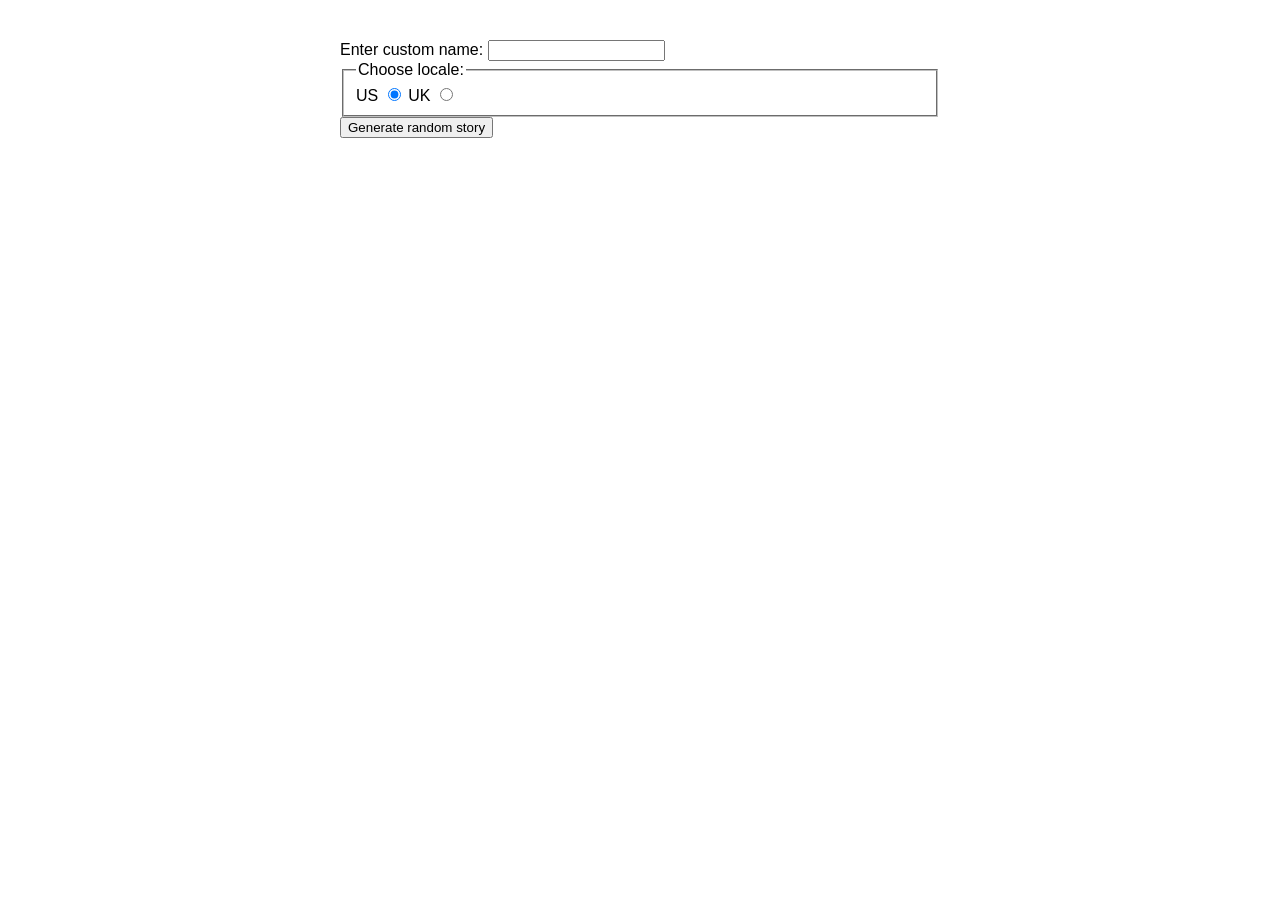
<file: index.html>
<!doctype html>
<html lang="en">
<head>
    <meta charset="utf-8">
    <meta name="description" content="A silly story generator built with vanilla JavaScript.">
    <title>Silly Story Generator</title>
    <link rel="stylesheet" href="style.css">
</head>
<body>

<!--
Name: Tagnon Kpanou
File: index.html
Date: 29 juillet 2026
GStupid story generator with customizable names/units.
-->

<div>
  <label for="custom-name">Enter custom name:</label>
  <input id="custom-name" type="text" placeholder="" />
</div>
<fieldset>
  <legend>Choose locale:</legend>
  <label for="us">US</label>
  <input id="us" type="radio" name="uk-us" value="us" checked />
  <label for="uk">UK</label>
  <input id="uk" type="radio" name="uk-us" value="uk" />
</fieldset>
<div>
  <button class="generate">Generate random story</button>
</div>
<p class="story"></p>

<script src="main.js"></script>
</body>
</html>
</file>
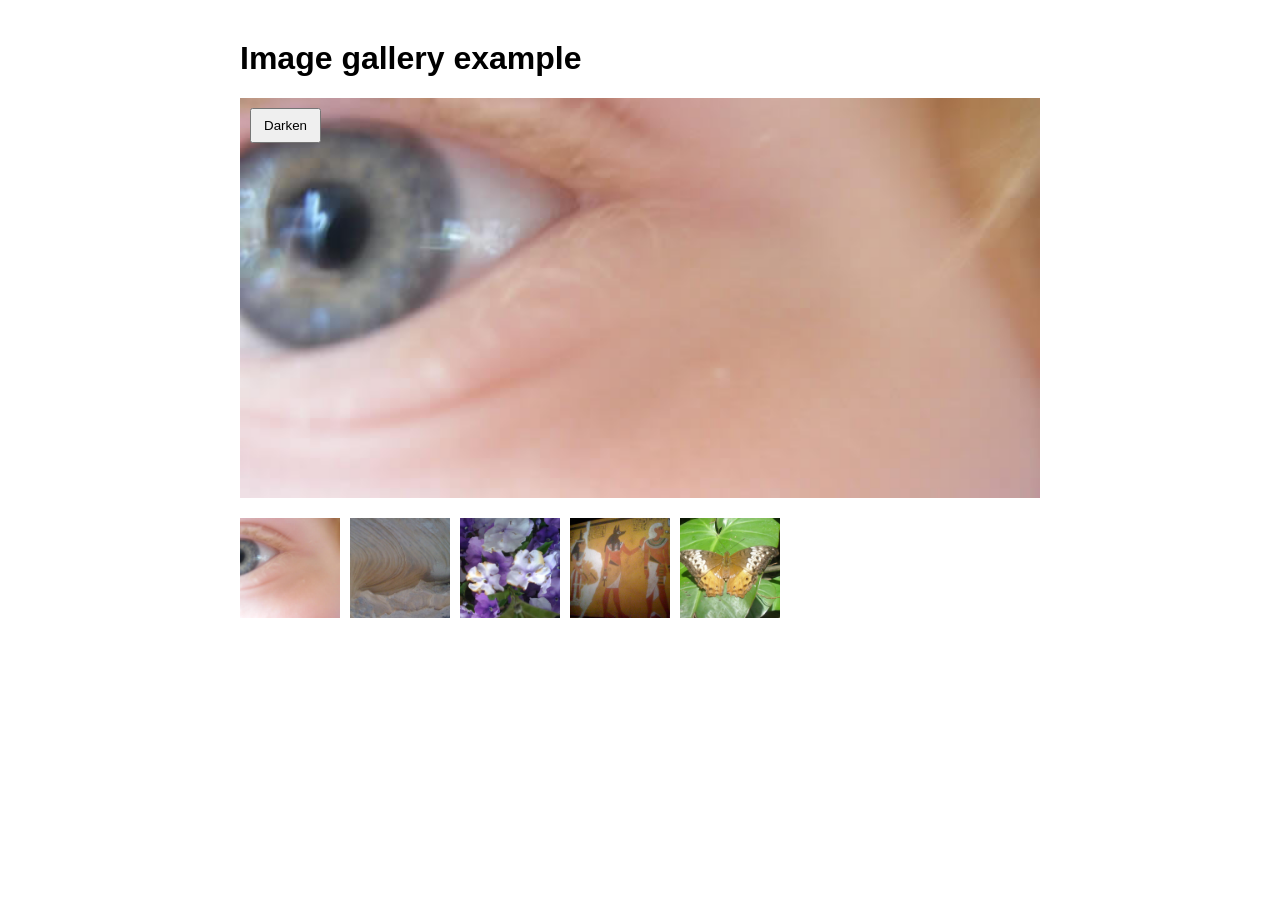
<file: part2-image-gallery/index.html>
<!doctype html>
<html lang="en">
<head>
    <meta charset="utf-8">
    <meta name="description" content="An interactive image gallery with thumbnail navigation.">
    <title>Image Gallery</title>
    <link rel="stylesheet" href="style.css">
</head>
<body>

<!--
Name: Tagnon Kpanou
File: index.html
Date: 29 July 2026
Image gallery with thumbnail bar and darken/lighten toggle.
-->

<h1>Image gallery example</h1>

<div class="full-img">
  <img
    class="displayed-img"
    src="images/pic1.jpg"
    alt="Closeup of a human eye" />
  <div class="overlay"></div>
  <button class="dark">Darken</button>
</div>

<div class="thumb-bar"></div>

<script src="main.js"></script>
</body>
</html>
</file>
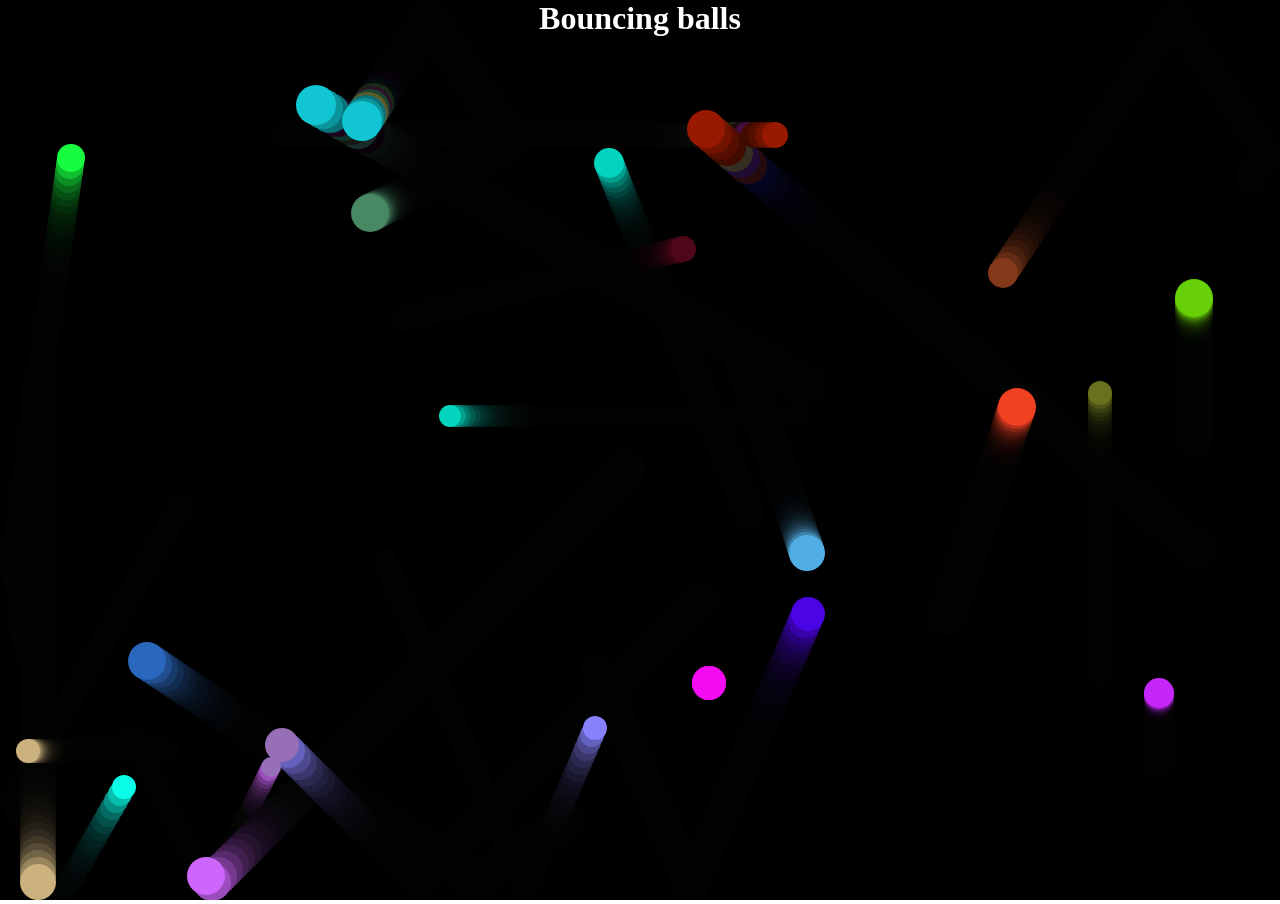
<file: part3-ball-class/index.html>
<!doctype html>
<html lang="en">
<head>
    <meta charset="utf-8">
    <meta name="description" content="A bouncing balls animation using the Canvas API and JavaScript classes.">
    <title>Bouncing Balls</title>
    <link rel="stylesheet" href="style.css">
</head>
<body>

<!--
Name: Tagnon Kpanou
File: index.html
Date: 29 July 2026
Bouncing balls demo using canvas and object-oriented JavaScript.
-->

<h1>Bouncing balls</h1>
<canvas></canvas>

<script src="main.js"></script>
</body>
</html>
</file>
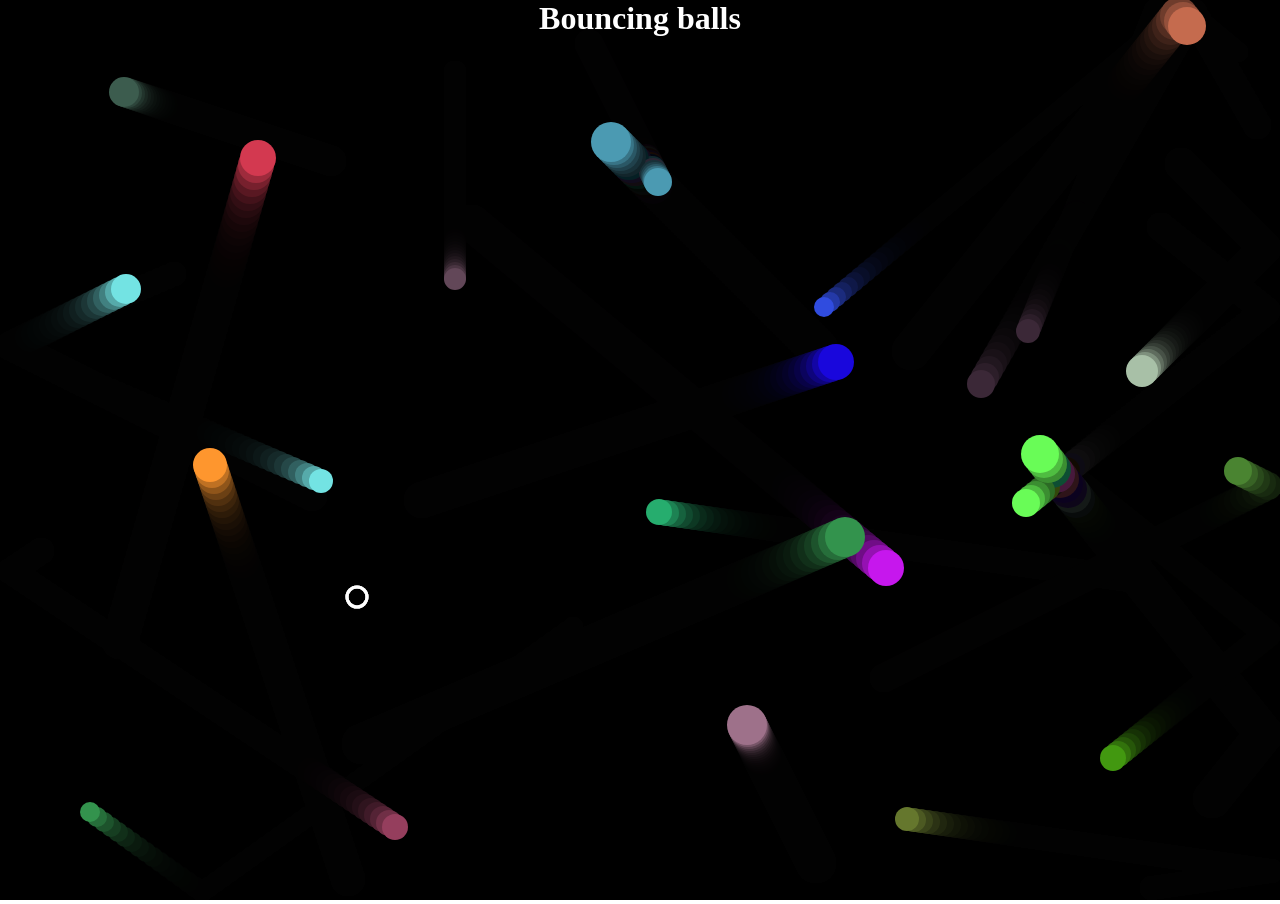
<file: part4-evil-circle/index.html>
<!doctype html>
<html lang="en">
<head>
    <meta charset="utf-8">
    <meta name="description" content="A bouncing balls animation featuring a keyboard-controlled evil circle.">
    <title>Bouncing Balls - Evil Circle</title>
    <link rel="stylesheet" href="style.css">
</head>
<body>

<!--
Name: Tagnon Kpanou
File: index.html
Date: 29 July 2026
Bouncing balls demo extended with a user-controlled Evil Circle using class inheritance.
-->

<h1>Bouncing balls</h1>
<canvas></canvas>

<script src="main.js"></script>
</body>
</html>
</file>
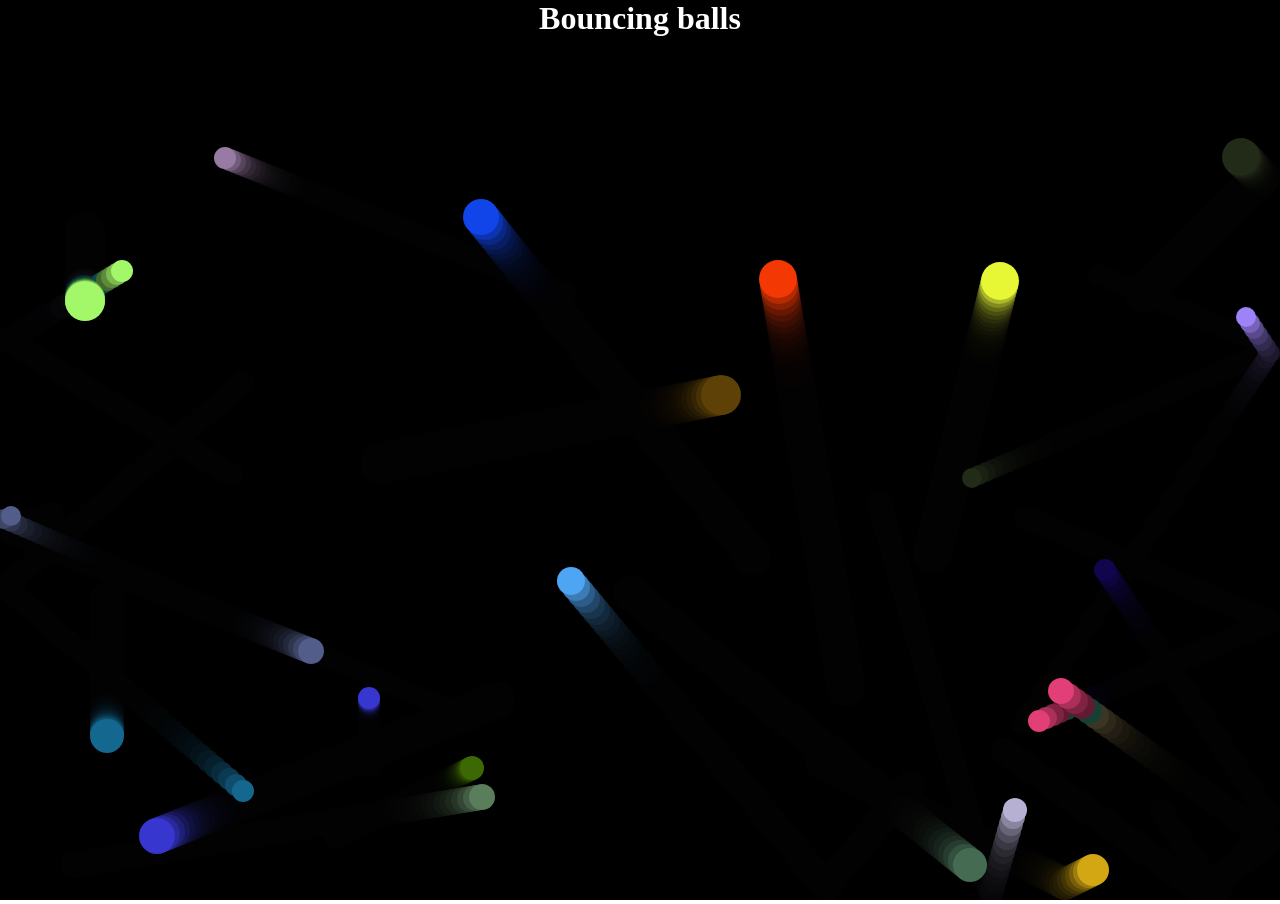
<file: part2-image-gallery/part3-ball-class/index.html>
<!doctype html>
<html lang="en">
<head>
    <meta charset="utf-8">
    <title>Bouncing Balls</title>
    <link rel="stylesheet" href="style.css">
</head>
<body>

<!--
Name: Tagnon Kpanou
File: index.html
Date: 29 July 2026
Bouncing balls demo using canvas and object-oriented JavaScript.
-->

<h1>Bouncing balls</h1>
<canvas></canvas>

<script src="main.js"></script>
</body>
</html>
</file>
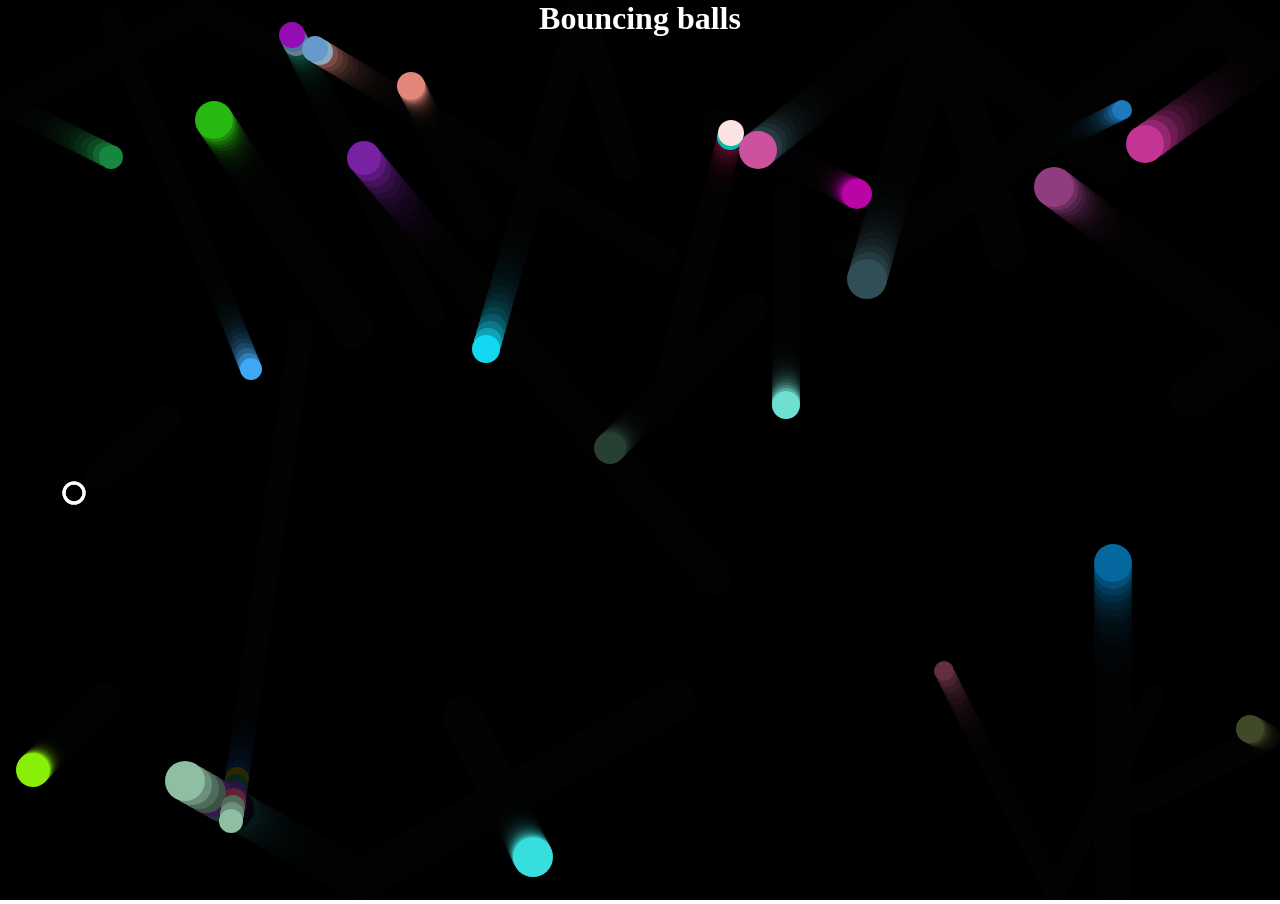
<file: part2-image-gallery/part3-ball-class/part4-evil-circle/index.html>
<!doctype html>
<html lang="en">
<head>
    <meta charset="utf-8">
    <title>Bouncing Balls - Evil Circle</title>
    <link rel="stylesheet" href="style.css">
</head>
<body>

<!--
Name: Tagnon Kpanou
File: index.html
Date: 29 July 2026
Bouncing balls demo extended with a user-controlled Evil Circle using class inheritance.
-->

<h1>Bouncing balls</h1>
<canvas></canvas>

<script src="main.js"></script>
</body>
</html>
</file>
<file: style.css>
body {
  font-family: Arial, sans-serif;
  max-width: 600px;
  margin: 40px auto;
}

/* Improve keyboard focus visibility for accessibility */
button:focus-visible,
input:focus-visible,
a:focus-visible {
  outline: 2px solid dodgerblue;
  outline-offset: 2px;
}
</file>
<file: part2-image-gallery/style.css>
body {
  font-family: Arial, sans-serif;
  max-width: 800px;
  margin: 40px auto;
}

.full-img {
  position: relative;
  width: 100%;
  height: 400px;
  margin-bottom: 20px;
}

.displayed-img {
  width: 100%;
  height: 100%;
  object-fit: cover;
}

.overlay {
  position: absolute;
  top: 0;
  left: 0;
  width: 100%;
  height: calc(100% - 40px);
  background-color: rgb(0 0 0 / 0);
}

.dark {
  position: absolute;
  top: 10px;
  left: 10px;
  z-index: 2;
  padding: 8px 12px;
  cursor: pointer;
}

.thumb-bar {
  display: flex;
  gap: 10px;
}

.thumb-bar img {
  width: 100px;
  height: 100px;
  object-fit: cover;
  cursor: pointer;
}

/* Improve keyboard focus visibility for accessibility */
button:focus-visible,
input:focus-visible,
a:focus-visible {
  outline: 2px solid dodgerblue;
  outline-offset: 2px;
}
</file>
<file: part3-ball-class/style.css>
* {
  margin: 0;
  padding: 0;
}

html,
body {
  overflow: hidden;
}

h1 {
  position: absolute;
  top: 0;
  left: 50%;
  transform: translateX(-50%);
  color: white;
  z-index: 2;
}

canvas {
  background: black;
}

/* Improve keyboard focus visibility for accessibility */
button:focus-visible,
input:focus-visible,
a:focus-visible {
  outline: 2px solid dodgerblue;
  outline-offset: 2px;
}
</file>
<file: part4-evil-circle/style.css>
* {
  margin: 0;
  padding: 0;
}

html,
body {
  overflow: hidden;
}

h1 {
  position: absolute;
  top: 0;
  left: 50%;
  transform: translateX(-50%);
  color: white;
  z-index: 2;
}

canvas {
  background: black;
}

/* Improve keyboard focus visibility for accessibility */
button:focus-visible,
input:focus-visible,
a:focus-visible {
  outline: 2px solid dodgerblue;
  outline-offset: 2px;
}
</file>
<file: part2-image-gallery/part3-ball-class/style.css>
* {
  margin: 0;
  padding: 0;
}

html,
body {
  overflow: hidden;
}

h1 {
  position: absolute;
  top: 0;
  left: 50%;
  transform: translateX(-50%);
  color: white;
  z-index: 2;
}

canvas {
  background: black;
}
</file>
<file: part2-image-gallery/part3-ball-class/part4-evil-circle/style.css>
* {
  margin: 0;
  padding: 0;
}

html,
body {
  overflow: hidden;
}

h1 {
  position: absolute;
  top: 0;
  left: 50%;
  transform: translateX(-50%);
  color: white;
  z-index: 2;
}

canvas {
  background: black;
}
</file>
